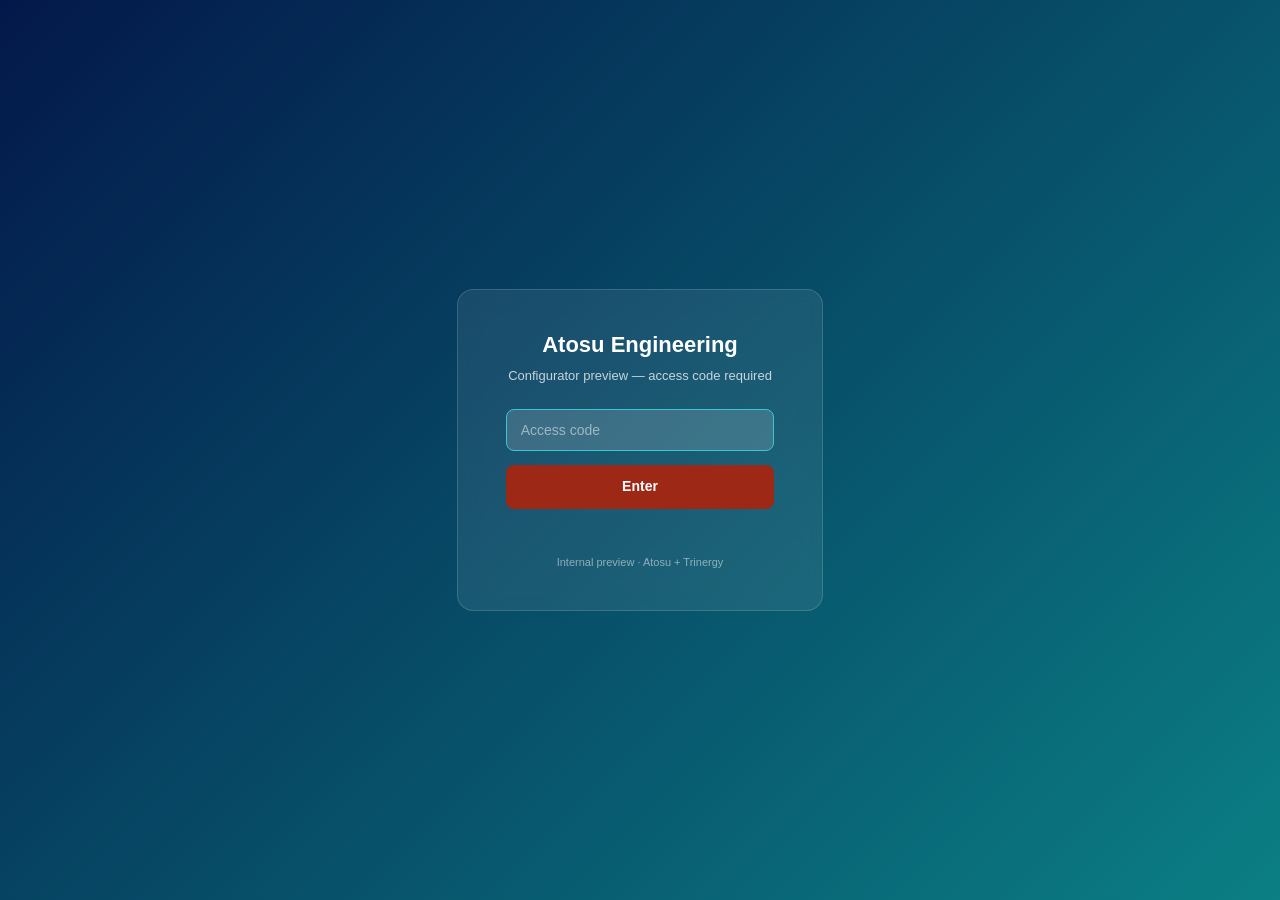
<file: demo/configurator/index.html>
<!doctype html>
<html lang="en">
<head>
<meta charset="utf-8"/>
<meta name="viewport" content="width=device-width,initial-scale=1"/>
<title>Atosu Engineering — Configurator</title>
<style>
  :root{--navy:#03184A;--maroon:#9C2815;--teal:#0B7F84;--cyan:#3EC6CC;--ink:#0f172a;--bg:#f8fafc;--line:#e2e8f0;--muted:#64748b}
  *{box-sizing:border-box}
  html,body{height:100%;margin:0;font:14px/1.4 -apple-system,BlinkMacSystemFont,"Segoe UI",Inter,Roboto,sans-serif;color:var(--ink);background:var(--bg)}
  button{font:inherit;cursor:pointer}

  /* Access gate */
  #gate{position:fixed;inset:0;background:linear-gradient(135deg,#03184A 0%,#0B7F84 100%);display:grid;place-items:center;z-index:9999;color:#fff}
  #gate .card{background:rgba(255,255,255,.08);backdrop-filter:blur(10px);padding:40px 48px;border-radius:16px;text-align:center;border:1px solid rgba(255,255,255,.15);max-width:380px}
  #gate h1{margin:0 0 6px;font-size:22px;font-weight:700}
  #gate .sub{opacity:.75;font-size:13px;margin-bottom:24px}
  #gate input{width:100%;padding:12px 14px;border-radius:8px;border:1px solid rgba(255,255,255,.25);background:rgba(255,255,255,.1);color:#fff;font-size:14px;outline:none}
  #gate input::placeholder{color:rgba(255,255,255,.5)}
  #gate input:focus{border-color:var(--cyan);background:rgba(255,255,255,.15)}
  #gate button{margin-top:14px;width:100%;padding:12px;background:var(--maroon);color:#fff;border:0;border-radius:8px;font-weight:600}
  #gate button:hover{background:#b63018}
  #gate .err{margin-top:12px;color:#ffb4a8;font-size:12px;min-height:16px}
  #gate .hint{margin-top:18px;opacity:.5;font-size:11px}

  /* Top bar */
  .topbar{height:52px;background:var(--navy);color:#fff;display:flex;align-items:center;padding:0 18px;gap:14px;position:relative;z-index:50}
  .topbar .brand{font-weight:700;font-size:15px;letter-spacing:.4px}
  .topbar .brand span{color:var(--cyan)}
  .topbar .sep{flex:1}
  .topbar button{background:transparent;color:#fff;border:1px solid rgba(255,255,255,.25);padding:7px 14px;border-radius:7px;font-size:13px}
  .topbar button:hover{background:rgba(255,255,255,.08)}
  .topbar button.primary{background:var(--maroon);border-color:var(--maroon)}
  .topbar button.primary:hover{background:#b63018}
  .pill{font-size:11px;padding:3px 9px;border-radius:999px;color:var(--cyan);border:1px solid rgba(62,198,204,.3)}

  /* Main */
  .main{height:calc(100vh - 52px);width:100%;display:flex}
  iframe{flex:1;border:0;height:100%;width:100%;background:#fff}

  /* Slide-over (collapsed) */
  #live{position:fixed;top:52px;right:0;bottom:0;width:440px;background:#fff;box-shadow:-6px 0 24px rgba(2,10,30,.18);transform:translateX(100%);transition:transform .25s,width .25s;z-index:200;display:flex;flex-direction:column}
  #live.open{transform:translateX(0)}
  #live.full{width:calc(100vw);top:52px}
  #live header{padding:14px 18px;background:var(--navy);color:#fff;display:flex;align-items:center;gap:8px}
  #live header b{flex:1;font-size:14px;letter-spacing:.3px}
  #live header button{background:transparent;color:#fff;border:0;font-size:20px;line-height:1;padding:0 6px}
  #live .toolbar{padding:10px 16px;border-bottom:1px solid var(--line);background:#f8fafc;display:flex;gap:8px}
  #live .toolbar button{flex:1;padding:9px;background:var(--navy);color:#fff;border:0;border-radius:7px;font-weight:600;font-size:12.5px}
  #live .toolbar button.ghost{background:#fff;color:var(--navy);border:1px solid var(--line)}

  /* Full-screen layout: list left, details right */
  #live .layout{flex:1;overflow:auto;display:flex;flex-direction:column}
  #live.full .layout{flex-direction:row;overflow:hidden}
  #live.full .leftCol{width:360px;border-right:1px solid var(--line);overflow:auto;background:#fafbfd;flex:0 0 360px}
  #live.full .rightCol{flex:1;overflow:auto;padding:18px 22px;background:#fff;display:block}
  #live:not(.full) .rightCol{display:none}
  .leftCol{padding:12px 14px}

  .dev{border:1px solid var(--line);border-radius:10px;padding:12px 14px;margin-bottom:10px;cursor:pointer;transition:.15s;background:#fff}
  .dev:hover{border-color:var(--navy);box-shadow:0 2px 8px rgba(2,10,30,.08)}
  .dev.sel{border-color:var(--navy);box-shadow:0 0 0 2px rgba(3,24,74,.08)}
  .dev .row{display:flex;align-items:center;gap:10px}
  .dev .name{font-weight:600;flex:1}
  .dev .meta{font-size:11.5px;color:var(--muted);margin-top:5px}
  .badge{font-size:10px;padding:2px 8px;border-radius:999px;font-weight:600}
  .badge.on{background:#dcfce7;color:#15803d}
  .badge.off{background:#fee2e2;color:#991b1b}

  /* Add device form */
  #form{display:none;background:#f8fafc;border:1px solid var(--line);border-radius:10px;padding:14px;margin-bottom:12px}
  #form.open{display:block}
  #form label{display:block;font-size:11.5px;font-weight:600;color:#475569;margin:8px 0 4px}
  #form input,#form select{width:100%;padding:8px 10px;border:1px solid var(--line);border-radius:7px;font:inherit;font-size:13px;outline:none}
  #form input:focus,#form select:focus{border-color:var(--teal)}
  #form .btns{display:flex;gap:8px;margin-top:12px}
  #form button{flex:1;padding:8px;border:0;border-radius:7px;font-weight:600;font-size:12.5px}
  #form .save{background:var(--maroon);color:#fff}
  #form .cancel{background:#fff;color:#475569;border:1px solid var(--line)}
  #formMsg{font-size:11.5px;color:#15803d;margin-top:8px;min-height:14px}
  #formMsg.err{color:#991b1b}
  .chips{display:flex;gap:6px;flex-wrap:wrap;margin-top:8px}
  .chip{font-size:11px;padding:5px 10px;background:#fff;border:1px solid var(--line);border-radius:999px;cursor:pointer;color:#334155}
  .chip:hover{border-color:var(--teal);color:var(--teal)}
  .help{font-size:11.5px;color:var(--muted);margin-top:6px;line-height:1.5}

  /* Right column — chart + table */
  .pageTitle{display:flex;align-items:baseline;gap:14px;margin-bottom:14px}
  .pageTitle h2{margin:0;font-size:18px;color:var(--navy)}
  .pageTitle .live{font-size:11px;color:#15803d;display:flex;align-items:center;gap:6px}
  .pageTitle .live .dot{width:7px;height:7px;background:#15803d;border-radius:50%;animation:pulse 1.6s ease-in-out infinite}
  @keyframes pulse{0%,100%{opacity:1}50%{opacity:.3}}

  .chartCard{background:#fff;border:1px solid var(--line);border-radius:10px;padding:14px;margin-bottom:14px}
  .chartHdr{display:flex;align-items:center;gap:12px;margin-bottom:10px}
  .chartHdr .legend{font-size:11.5px;display:flex;align-items:center;gap:5px;color:#334155}
  .chartHdr .legend .sw{width:12px;height:3px;border-radius:2px}
  .chartHdr .val{font-family:ui-monospace,Menlo,monospace;font-weight:600;margin-left:4px}
  svg.chart{display:block;width:100%;height:220px}

  .tableCard{background:#fff;border:1px solid var(--line);border-radius:10px;overflow:hidden}
  .tableCard table{width:100%;border-collapse:collapse;font-size:12.5px}
  .tableCard th{text-align:left;padding:9px 12px;background:#f1f5f9;color:#334155;font-weight:600;position:sticky;top:0;border-bottom:2px solid var(--line)}
  .tableCard td{padding:7px 12px;border-bottom:1px solid #f1f5f9;color:#334155;font-family:ui-monospace,Menlo,monospace;font-size:12px}
  .tableCard td.ts{color:var(--muted);white-space:nowrap}
  .tableCard tr.fault td{background:#fef2f2}
  .tableWrap{max-height:420px;overflow:auto}

  /* Compact modal variant (collapsed slider) */
  #live:not(.full) .inlineDetail{display:none}

  .empty{padding:30px;text-align:center;color:#94a3b8;font-size:13px}
  .loading{padding:20px;text-align:center;color:#94a3b8;font-size:12px}
  .fakeTag{display:inline-block;font-size:10px;padding:2px 7px;border-radius:4px;background:rgba(62,198,204,.15);color:var(--teal);margin-left:6px;letter-spacing:.3px;font-weight:600}
</style>
</head>
<body>

<div id="gate">
  <div class="card">
    <h1>Atosu Engineering</h1>
    <div class="sub">Configurator preview — access code required</div>
    <input id="code" type="password" placeholder="Access code" autofocus/>
    <button onclick="checkCode()">Enter</button>
    <div class="err" id="gateErr"></div>
    <div class="hint">Internal preview · Atosu + Trinergy</div>
  </div>
</div>

<div class="topbar">
  <div class="brand">Atosu <span>Configurator</span></div>
  <span class="pill" id="connPill">● connecting</span>
  <div class="sep"></div>
  <button onclick="toggleLive()">📡 Devices</button>
  <button class="primary" onclick="openBuilder()">⚙︎ Builder</button>
</div>

<div class="main"><iframe id="bldr" src="builder.html" title="Atosu Builder"></iframe></div>

<aside id="live">
  <header>
    <b>Atosu Devices <span class="fakeTag">LIVE</span></b>
    <button onclick="toggleFull()" title="Expand / collapse" id="expBtn">⛶</button>
    <button onclick="toggleLive()" title="Close">×</button>
  </header>

  <div class="layout">
    <!-- Left column: toolbar + list -->
    <div class="leftCol">
      <div class="toolbar">
        <button onclick="showForm()">+ Add Device</button>
        <button class="ghost" onclick="loadDevices()">↻ Refresh</button>
      </div>
      <div id="form">
        <label>Device name</label>
        <input id="fName" placeholder="e.g. TLDD-02 Motor"/>
        <label>MQTT topic</label>
        <input id="fTopic" placeholder="e.g. atosu/tldd-02/telemetry"/>
        <label>Device type</label>
        <select id="fType">
          <option value="motor">Motor</option>
          <option value="pump">Pump</option>
          <option value="sensor">Generic sensor</option>
        </select>
        <div class="help">💡 Quick-fill with a live standby device:</div>
        <div class="chips">
          <span class="chip" onclick="fill('TLDD-02 Motor','atosu/tldd-02/telemetry','motor')">TLDD-02 Motor</span>
          <span class="chip" onclick="fill('PMP-07 Pump','atosu/pmp-07/telemetry','pump')">PMP-07 Pump</span>
        </div>
        <div class="btns">
          <button class="cancel" onclick="hideForm()">Cancel</button>
          <button class="save" onclick="createDevice()">Create</button>
        </div>
        <div id="formMsg"></div>
      </div>
      <div id="devList" style="padding:4px 2px">Loading…</div>
    </div>

    <!-- Right column: chart + table (full-screen only) -->
    <div class="rightCol" id="rightCol">
      <div class="pageTitle">
        <h2 id="detailTitle">Pick a device on the left</h2>
        <span class="live" id="liveTag" style="display:none"><span class="dot"></span>live · auto-refresh 2s</span>
      </div>
      <div id="detailBody" class="empty">Click a device to see its live telemetry chart and table.</div>
    </div>
  </div>
</aside>

<!-- Compact modal when slider is NOT full-screen -->
<div id="tele" style="position:fixed;inset:0;background:rgba(2,10,30,.55);display:none;align-items:center;justify-content:center;z-index:300">
  <div style="background:#fff;border-radius:14px;max-width:780px;width:92%;max-height:86vh;display:flex;flex-direction:column;box-shadow:0 20px 60px rgba(0,0,0,.3)">
    <header style="padding:14px 20px;background:var(--navy);color:#fff;border-radius:14px 14px 0 0;display:flex;align-items:center;gap:10px">
      <b id="mTitle" style="flex:1">—</b>
      <span style="font-size:11px;color:var(--cyan)">LIVE · auto-refresh 2s</span>
      <button onclick="closeTele()" style="background:transparent;color:#fff;border:0;font-size:22px">×</button>
    </header>
    <div style="padding:14px 18px;overflow:auto">
      <div class="chartCard"><div class="chartHdr" id="mLegend"></div><svg class="chart" id="mSvg" viewBox="0 0 600 220" preserveAspectRatio="none"></svg></div>
      <div class="tableCard"><div class="tableWrap"><table><thead><tr id="mHead"></tr></thead><tbody id="mBody"></tbody></table></div></div>
    </div>
  </div>
</div>

<script>
/* ============ Config ============ */
const ACCESS_CODE='atosu', SP='/sp/streampipes-backend/api';
const CREDS={username:'admin@atosu.com',password:'Atosu-VCAg5tYtyI'};
let TOKEN=sessionStorage.getItem('sp-token')||'', poll=null, selected=null;

/* ============ Access gate ============ */
function checkCode(){
  if(((document.getElementById('code').value||'').trim().toLowerCase())!==ACCESS_CODE){document.getElementById('gateErr').textContent='Invalid code.';return;}
  sessionStorage.setItem('atosu-access','1');document.getElementById('gate').style.display='none';init();
}
document.getElementById('code').addEventListener('keydown',e=>{if(e.key==='Enter')checkCode();});
if(sessionStorage.getItem('atosu-access')==='1'){document.getElementById('gate').style.display='none';setTimeout(init,10);}

/* ============ API ============ */
async function login(){
  try{const r=await fetch(SP+'/v2/auth/login',{method:'POST',headers:{'Content-Type':'application/json'},body:JSON.stringify(CREDS)});
    if(!r.ok)throw 0;const j=await r.json();TOKEN=j.accessToken;sessionStorage.setItem('sp-token',TOKEN);pill('● connected',getComputedStyle(document.documentElement).getPropertyValue('--cyan').trim()||'#3EC6CC');return true;
  }catch(e){pill('● offline','#f87171');return false;}
}
function pill(t,c){const p=document.getElementById('connPill');p.textContent=t;p.style.color=c;p.style.borderColor=c;}
async function spGet(path){
  const r=await fetch(SP+path,{headers:{Authorization:'Bearer '+TOKEN}});
  if(r.status===401){await login();return spGet(path);}
  return r.json();
}
async function spPost(path,body){
  const r=await fetch(SP+path,{method:'POST',headers:{Authorization:'Bearer '+TOKEN,'Content-Type':'application/json'},body:JSON.stringify(body)});
  if(r.status===401){await login();return spPost(path,body);}
  return {status:r.status,body:await r.text()};
}

/* ============ Devices ============ */
async function loadDevices(){
  const list=document.getElementById('devList');list.innerHTML='<div class="loading">Loading…</div>';
  try{
    const ad=await spGet('/v2/connect/master/adapters');
    if(!Array.isArray(ad)||!ad.length){list.innerHTML='<div class="empty">No devices yet.<br/>Click <b>+ Add Device</b> to create one.</div>';return;}
    list.innerHTML=ad.map(a=>{
      const n=a.name||'Unnamed',run=a.running===true||!!a.selectedEndpointUrl,
            typ=(n+'').toLowerCase().includes('pump')?'💧 Pump':'⚙︎ Motor/Device',
            m=a.dataLakeMeasureName||a.correspondingDataStreamElementId||'';
      return `<div class="dev ${selected===a.elementId?'sel':''}" data-id="${a.elementId}" data-name="${n.replace(/"/g,'&quot;')}" onclick="pick(this)">
        <div class="row"><div class="name">${n}</div><span class="badge ${run?'on':'off'}">${run?'RUNNING':'STOPPED'}</span></div>
        <div class="meta">${typ} · MQTT ${m?'· '+m:''}</div></div>`;
    }).join('');
  }catch(e){list.innerHTML=`<div class="empty" style="color:#991b1b">Could not load: ${e.message}</div>`;}
}
function pick(el){
  document.querySelectorAll('.dev').forEach(d=>d.classList.remove('sel'));el.classList.add('sel');
  const id=el.dataset.id,name=el.dataset.name;selected=id;
  if(document.getElementById('live').classList.contains('full')){openInline(id,name);}else{openModal(id,name);}
}

/* ============ Add device ============ */
function showForm(){document.getElementById('form').classList.add('open');document.getElementById('formMsg').textContent='';}
function hideForm(){document.getElementById('form').classList.remove('open');['fName','fTopic'].forEach(id=>document.getElementById(id).value='');}
function fill(name,topic,type){document.getElementById('fName').value=name;document.getElementById('fTopic').value=topic;document.getElementById('fType').value=type;}
async function createDevice(){
  const name=(document.getElementById('fName').value||'').trim(),topic=(document.getElementById('fTopic').value||'').trim(),type=document.getElementById('fType').value;
  const msg=document.getElementById('formMsg');msg.className='';msg.textContent='';
  if(!name||!topic){msg.className='err';msg.textContent='Name and topic required.';return;}
  msg.textContent='Creating…';
  try{
    const ex=await spGet('/v2/connect/master/adapters');const t=ex&&ex[0];
    if(!t){msg.className='err';msg.textContent='Need an initial template adapter.';return;}
    const d=JSON.parse(JSON.stringify(t));
    delete d.elementId;delete d.rev;delete d._rev;delete d._id;delete d.dataLakeMeasureName;
    d.name=name;d.description=`${type} device · created via Atosu Configurator`;
    const patched=JSON.parse(JSON.stringify(d).replace(/"atosu\/[^"]+"/g,`"${topic}"`));
    const res=await spPost('/v2/connect/master/adapters',patched);
    if(res.status>=200&&res.status<300){msg.textContent='✓ Device created';setTimeout(()=>{hideForm();loadDevices();},900);}
    else{msg.className='err';msg.textContent=`HTTP ${res.status}. Try creating via builder for complex adapters.`;}
  }catch(e){msg.className='err';msg.textContent='Error: '+e.message;}
}

/* ============ Full-screen / slider toggle ============ */
function toggleLive(){const el=document.getElementById('live');el.classList.toggle('open');if(el.classList.contains('open'))loadDevices();}
function toggleFull(){
  const el=document.getElementById('live');el.classList.toggle('full');
  document.getElementById('expBtn').textContent=el.classList.contains('full')?'⇤':'⛶';
  if(!el.classList.contains('full')){clearInterval(poll);poll=null;}
  else if(selected){const d=document.querySelector('.dev.sel');if(d)openInline(d.dataset.id,d.dataset.name);}
}

/* ============ Telemetry render ============ */
async function fetchData(id){
  const ad=await spGet('/v2/connect/master/adapters');
  const a=ad.find(x=>x.elementId===id);const m=a?.dataLakeMeasureName||a?.name;
  if(!m)return null;
  const d=await spGet(`/v4/datalake/measurements/${encodeURIComponent(m)}?limit=40&order=DESC`);
  return {measure:m,series:d?.allDataSeries?.[0],headers:d?.headers||d?.allDataSeries?.[0]?.headers||[]};
}

function pickNumericFields(headers,rows){
  // find two numeric fields (prefer temperature, vibration, flow)
  const skip=new Set(['time','deviceId','machine_state','pump_state']);
  const cand=headers.map((h,i)=>({h,i})).filter(x=>!skip.has(x.h));
  const score=(h)=>{const s=h.toLowerCase();if(s.includes('temp'))return 10;if(s.includes('vib'))return 9;if(s.includes('flow'))return 8;if(s.includes('current'))return 7;if(s.includes('pres'))return 6;return 1;};
  cand.sort((a,b)=>score(b.h)-score(a.h));
  return cand.slice(0,2);
}
function drawChart(svgEl,legendEl,rows,headers,fields){
  if(!rows||!rows.length){svgEl.innerHTML='';legendEl.innerHTML='<span style="color:#94a3b8;font-size:11.5px">no data</span>';return;}
  const asc=[...rows].reverse(); // oldest -> newest
  const W=600,H=220,PAD={l:36,r:12,t:14,b:22};
  const n=asc.length;
  const colors=['#9C2815','#0B7F84'];
  let out=`<rect x="0" y="0" width="${W}" height="${H}" fill="#fff"/>`;
  // grid
  for(let i=0;i<=4;i++){const y=PAD.t+((H-PAD.t-PAD.b)*i/4);out+=`<line x1="${PAD.l}" x2="${W-PAD.r}" y1="${y}" y2="${y}" stroke="#eef2f6"/>`;}
  const legendHtml=[];
  fields.forEach((f,fi)=>{
    const vals=asc.map(r=>Number(r[f.i])).filter(v=>!isNaN(v));
    if(!vals.length)return;
    const mn=Math.min(...vals),mx=Math.max(...vals);const rng=(mx-mn)||1;
    const pts=asc.map((r,i)=>{const v=Number(r[f.i]);if(isNaN(v))return null;
      const x=PAD.l+(W-PAD.l-PAD.r)*(n<2?0:i/(n-1));
      const y=PAD.t+(H-PAD.t-PAD.b)*(1-(v-mn)/rng);
      return `${x.toFixed(1)},${y.toFixed(1)}`;}).filter(Boolean).join(' ');
    out+=`<polyline fill="none" stroke="${colors[fi]}" stroke-width="2" stroke-linejoin="round" stroke-linecap="round" points="${pts}"/>`;
    // y-axis labels
    out+=`<text x="4" y="${PAD.t+6+fi*12}" font-size="10" fill="${colors[fi]}" font-weight="600">${mx.toFixed(1)}</text>`;
    out+=`<text x="4" y="${H-PAD.b+fi*12-2}" font-size="10" fill="${colors[fi]}" font-weight="600">${mn.toFixed(1)}</text>`;
    const last=vals[vals.length-1];
    legendHtml.push(`<span class="legend"><span class="sw" style="background:${colors[fi]}"></span>${f.h}<span class="val">${last.toFixed(2)}</span></span>`);
  });
  // x-axis timestamps (first & last)
  try{const t0=new Date(asc[0][0]).toLocaleTimeString(),tN=new Date(asc[asc.length-1][0]).toLocaleTimeString();
    out+=`<text x="${PAD.l}" y="${H-6}" font-size="10" fill="#94a3b8">${t0}</text>`;
    out+=`<text x="${W-PAD.r}" y="${H-6}" font-size="10" fill="#94a3b8" text-anchor="end">${tN}</text>`;}catch(_){}
  svgEl.innerHTML=out;
  legendEl.innerHTML=legendHtml.join(' &nbsp; ');
}
function renderTable(headers,rows,headEl,bodyEl){
  if(!rows||!rows.length){bodyEl.innerHTML='<tr><td colspan="99" style="text-align:center;color:#94a3b8">waiting…</td></tr>';return;}
  headEl.innerHTML=headers.map((h,i)=>`<th>${i===0?'Time':h}</th>`).join('');
  bodyEl.innerHTML=rows.map(r=>{
    const f=r.some(v=>String(v).toUpperCase().includes('FAULT')||String(v).toUpperCase().includes('CAVIT'));
    return `<tr class="${f?'fault':''}">`+r.map((v,i)=>{
      if(i===0){try{return `<td class="ts">${new Date(v).toLocaleTimeString()}</td>`;}catch(_){return `<td class="ts">${v}</td>`;}}
      return `<td>${typeof v==='number'?v.toFixed(2):v}</td>`;
    }).join('')+'</tr>';
  }).join('');
}

/* ============ Inline (full-screen) ============ */
async function openInline(id,name){
  if(poll){clearInterval(poll);poll=null;}
  document.getElementById('detailTitle').textContent=name;
  document.getElementById('liveTag').style.display='flex';
  document.getElementById('detailBody').innerHTML=`
    <div class="chartCard"><div class="chartHdr" id="iLegend"></div><svg class="chart" id="iSvg" viewBox="0 0 600 220" preserveAspectRatio="none"></svg></div>
    <div class="tableCard"><div class="tableWrap"><table><thead><tr id="iHead"></tr></thead><tbody id="iBody"></tbody></table></div></div>`;
  const update=async()=>{
    const d=await fetchData(id);if(!d||!d.series){document.getElementById('iBody').innerHTML='<tr><td style="text-align:center;color:#94a3b8;padding:20px">no data lake measurement</td></tr>';return;}
    const rows=d.series.rows,hdrs=d.series.headers||d.headers;
    const fs=pickNumericFields(hdrs,rows);
    drawChart(document.getElementById('iSvg'),document.getElementById('iLegend'),rows,hdrs,fs);
    renderTable(hdrs,rows,document.getElementById('iHead'),document.getElementById('iBody'));
  };
  await update();poll=setInterval(update,2000);
}

/* ============ Modal (compact) ============ */
async function openModal(id,name){
  if(poll){clearInterval(poll);poll=null;}
  document.getElementById('mTitle').textContent=name;
  document.getElementById('mHead').innerHTML='<th>loading…</th>';document.getElementById('mBody').innerHTML='';
  document.getElementById('tele').style.display='flex';
  const update=async()=>{
    const d=await fetchData(id);if(!d||!d.series){document.getElementById('mBody').innerHTML='<tr><td style="text-align:center;color:#94a3b8;padding:20px">no data</td></tr>';return;}
    const rows=d.series.rows,hdrs=d.series.headers||d.headers;
    const fs=pickNumericFields(hdrs,rows);
    drawChart(document.getElementById('mSvg'),document.getElementById('mLegend'),rows,hdrs,fs);
    renderTable(hdrs,rows,document.getElementById('mHead'),document.getElementById('mBody'));
  };
  await update();poll=setInterval(update,2000);
}
function closeTele(){document.getElementById('tele').style.display='none';if(poll){clearInterval(poll);poll=null;}}

function openBuilder(){document.getElementById('bldr').contentWindow.focus();}
async function init(){pill('● connecting','#fbbf24');const ok=await login();if(ok)loadDevices();}
</script>
</body>
</html>
</file>
